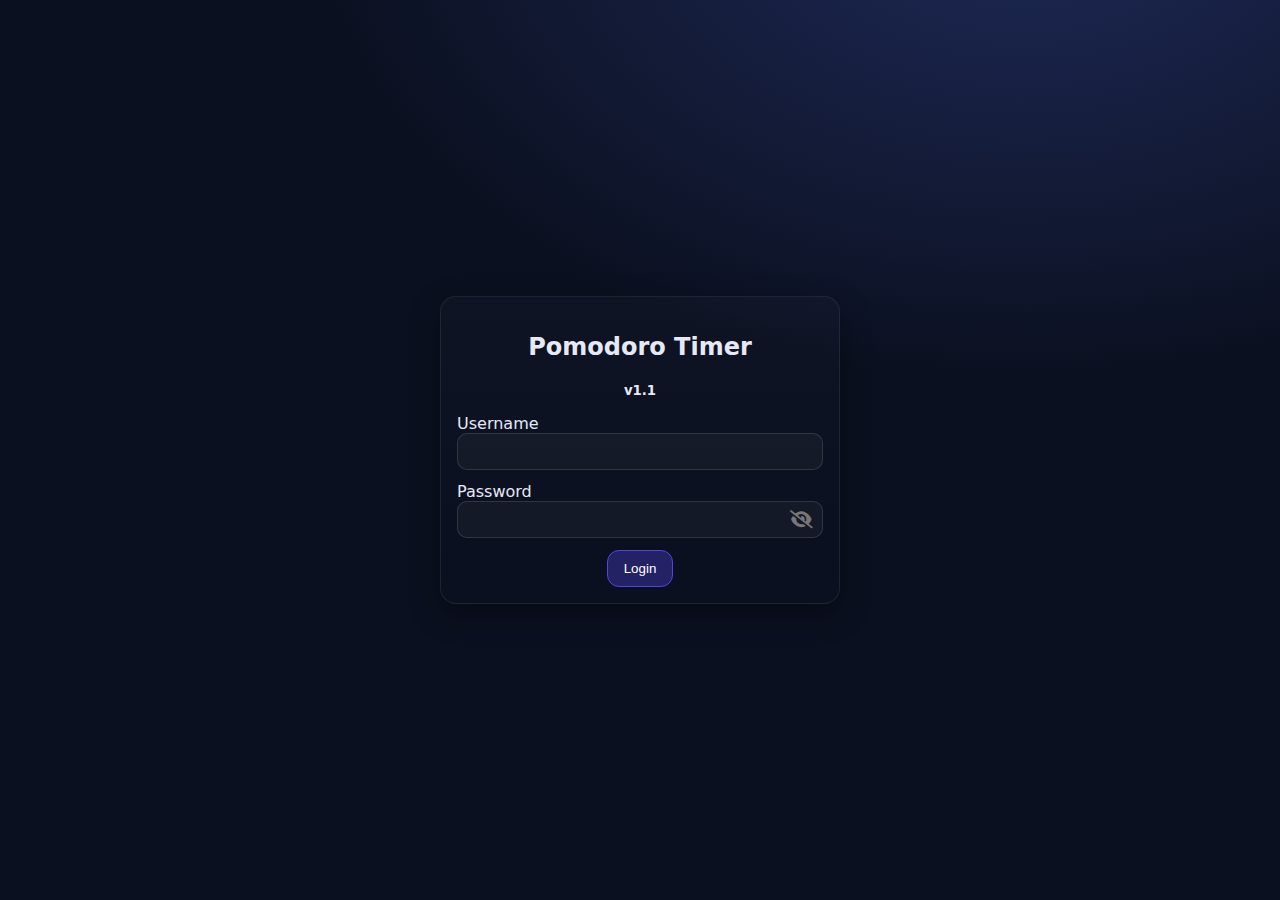
<file: index.html>
<!DOCTYPE html>
<html lang="en">
<head>
  <meta charset="utf-8" />
  <meta name="viewport" content="width=device-width, initial-scale=1" />
  <title>Login - Pomodoro Timer</title>
  <link rel="stylesheet" href="styles.css" />
  <link rel="icon" href="data:," />

  <!-- Font Awesome for eye/eye-slash icons -->
  <link rel="stylesheet" href="https://cdnjs.cloudflare.com/ajax/libs/font-awesome/6.5.0/css/all.min.css">

  <style>
    body {
      display: flex;
      justify-content: center;
      align-items: center;
      height: 100vh;
      margin: 0;
    }
    .login-card {
      width: 100%;
      max-width: 400px;
      position: relative;
    }
    .login-card label {
      display: block;
      margin-bottom: 12px;
    }
    .login-card input[type="text"],
    .login-card input[type="password"] {
      width: 100%;
      padding-right: 40px; /* make space for eye icon */
    }
    .password-wrapper {
      position: relative;
    }
    .toggle-password {
      position: absolute;
      right: 10px;
      top: 50%;
      transform: translateY(-50%);
      cursor: pointer;
      font-size: 18px;
      color: var(--fg-muted, #777);
    }
    .toggle-password:hover {
      color: var(--brand, #4f46e5);
    }
  </style>
</head>
<body>
  <main class="login-card timer-card">
    <h2 style="text-align:center; margin-bottom:16px;">Pomodoro Timer</h2>
    <h5 style="text-align:center; margin-bottom:16px;">v1.1 </h5>
    <form id="loginForm" class="settings">
      <div>
        <label>
          Username
          <input type="text" id="username" required />
        </label>
        <label>
          Password
          <div class="password-wrapper">
            <input type="password" id="password" required />
            <i id="togglePassword" class="fa-solid fa-eye-slash toggle-password"></i>
          </div>
        </label>
      </div>
      <div style="text-align:center; margin-top:12px;">
        <button type="submit" class="btn primary">Login</button>
      </div>
    </form>
    <p id="errorMsg" style="color: var(--danger); text-align:center; margin-top:10px; display:none;">
      Invalid username or password.
    </p>
  </main>

  <script>
    // ---------- Branding ----------
    const defaultPrefs = { themeColor: '#4f46e5', logoUrl: '' };
    function loadPrefs() {
      try {
        const raw = localStorage.getItem('pomodoro.pref.v1');
        return raw ? { ...defaultPrefs, ...JSON.parse(raw) } : defaultPrefs;
      } catch { return defaultPrefs; }
    }
    function applyBranding() {
      const prefs = loadPrefs();
      document.documentElement.style.setProperty('--brand', prefs.themeColor || defaultPrefs.themeColor);
    }
    applyBranding();

    // ---------- Show/Hide Password ----------
    const passwordField = document.getElementById("password");
    const toggleIcon = document.getElementById("togglePassword");

    toggleIcon.addEventListener("click", function () {
      const isHidden = passwordField.type === "password";
      passwordField.type = isHidden ? "text" : "password";
      toggleIcon.classList.toggle("fa-eye", isHidden);
      toggleIcon.classList.toggle("fa-eye-slash", !isHidden);
    });

    // ---------- Login ----------
    const form = document.getElementById('loginForm');
    const errorMsg = document.getElementById('errorMsg');

    form.addEventListener('submit', function(e){
      e.preventDefault();
      const user = document.getElementById('username').value.trim();
      const pass = document.getElementById('password').value.trim();

      if(user === "Admin" && pass === "Philippians413"){
        localStorage.setItem("loggedIn", "true");
        window.location.href = "login.html"; // redirect to Pomodoro app
      } else {
        errorMsg.style.display = "block";
      }
    });
  </script>
</body>
</html>
</file>
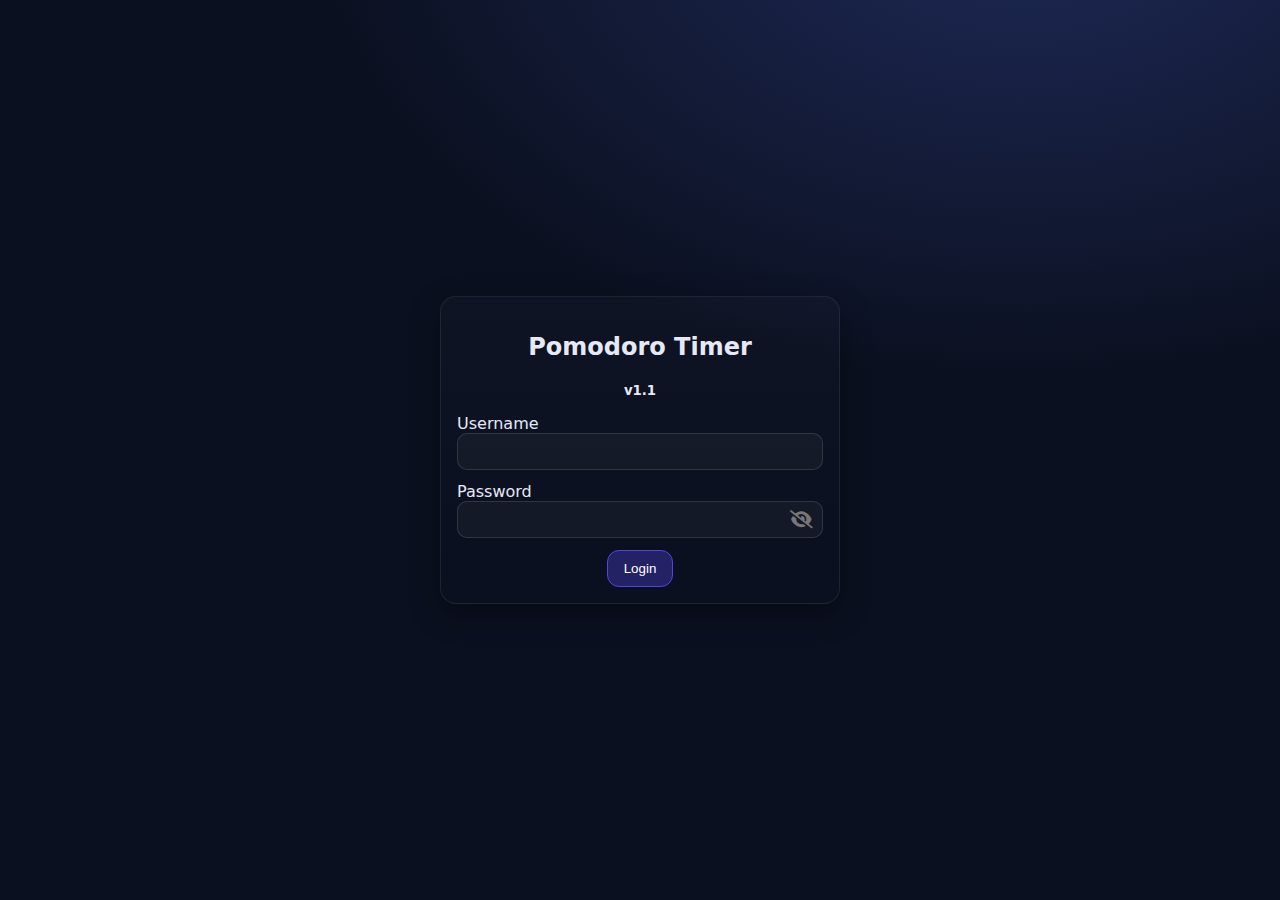
<file: login.html>
<!DOCTYPE html>
<html lang="en">
<head>
  <meta charset="utf-8" />
  <meta name="viewport" content="width=device-width, initial-scale=1" />
  <title>Pomodoro Timer</title>
  <link rel="stylesheet" href="styles.css" />
  <link rel="icon" href="data:," />
  <style>
    /* Make canvas responsive */
    #weekChart {
      width: 100% !important;
      height: auto !important;
      max-width: 100%;
      display: block;
    }
  </style>
</head>
<body>
  <!-- ✅ Login Protection -->
  <script>
    if(localStorage.getItem("loggedIn") !== "true"){
      window.location.href = "index.html"; // send back to login page
    }
  </script>

  <header class="app-header">
    <div class="brand">
      <img id="brandLogo" alt="Logo" />
      <h1>Pomodoro Timer</h1>
    </div>
    <div class="brand-controls">
      <label class="inline">
        Theme color:
        <input type="color" id="themeColor" value="#4f46e5" />
      </label>
      <label class="inline">
        Logo URL:
        <input type="url" id="logoUrl" placeholder="https://example.com/logo.png" />
      </label>
      <button id="applyBrand" class="btn sm">Apply</button>
      <!-- ✅ Optional Logout -->
      <button id="logoutBtn" class="btn danger sm">Logout</button>
    </div>
  </header>

  <main class="container">
    <section class="timer-card">
      <div class="mode-tabs" role="tablist" aria-label="Timer modes">
        <button class="tab active" data-mode="work">Work</button>
        <button class="tab" data-mode="short">Short Break</button>
        <button class="tab" data-mode="long">Long Break</button>
      </div>

      <div class="timer-display">
        <div id="countdown">25:00</div>
        <div class="cycle-info">
          <span>Completed Pomodoros today: <strong id="todayCount">0</strong></span>
          <span>Cycle: <strong id="cycleLabel">1 / 4</strong></span>
        </div>
      </div>

      <div class="controls">
        <button id="startBtn" class="btn primary">Start</button>
        <button id="pauseBtn" class="btn">Pause</button>
        <button id="resetBtn" class="btn">Reset</button>
        <button id="skipBtn" class="btn danger">Skip</button>
      </div>

      <details class="settings">
        <summary>Customize Durations</summary>
        <div class="grid">
          <label>
            Work (min)
            <input type="number" id="workMins" min="1" max="120" value="25" />
          </label>
          <label>
            Short Break (min)
            <input type="number" id="shortMins" min="1" max="60" value="5" />
          </label>
          <label>
            Long Break (min)
            <input type="number" id="longMins" min="1" max="60" value="15" />
          </label>
          <label>
            Long break every N pomodoros
            <input type="number" id="longEvery" min="2" max="12" value="4" />
          </label>
        </div>
        <div class="grid">
          <label>
            Sounds
            <select id="soundLevel">
              <option value="quiet">Quiet</option>
              <option value="normal" selected>Normal</option>
              <option value="loud">Loud</option>
              <option value="off">Off</option>
            </select>
          </label>
          <label class="checkbox">
            <input type="checkbox" id="notifyToggle" />
            Enable notifications
          </label>
          <button id="saveSettings" class="btn primary sm">Save Settings</button>
        </div>
      </details>
    </section>

    <section class="report-card">
      <h2>History</h2>
      <div class="stats">
        <div class="stat">
          <div class="stat-value" id="todayMinutes">0</div>
          <div class="stat-label">Focused minutes today</div>
        </div>
        <div class="stat">
          <div class="stat-value" id="weekTotal">0</div>
          <div class="stat-label">Pomodoros (last 7 days)</div>
        </div>
      </div>
      <!-- ✅ Removed fixed width/height -->
      <canvas id="weekChart" aria-label="Weekly bar chart"></canvas>
      <div class="export-row">
        <button id="exportCsv" class="btn sm">Export CSV</button>
        <button id="clearHistory" class="btn danger sm">Clear History</button>
      </div>
    </section>
  </main>

  <footer class="app-footer">
    <small>Anonymous-friendly • Works online • Use it responsibly • Data stored locally</small>
  </footer>

  <script src="app.js"></script>
  <script>
    // ✅ Logout functionality
    document.getElementById("logoutBtn").addEventListener("click", function(){
      localStorage.removeItem("loggedIn");
      window.location.href = "index.html"; // back to login
    });
  </script>
</body>
</html>
</file>
<file: styles.css>
:root{
  --brand: #4f46e5;
  --bg: #0b1020;
  --panel: #121a33;
  --text: #e6e9f5;
  --muted: #9aa3bc;
  --accent: #22d3ee;
  --danger: #ef4444;
  --ok: #10b981;
  --shadow: 0 10px 30px rgba(0,0,0,.35);
  --radius: 16px;
}

*{ box-sizing: border-box; }
html, body { height: 100%; }
body{
  margin:0;
  font-family: ui-sans-serif, system-ui, -apple-system, Segoe UI, Roboto, "Helvetica Neue", Arial;
  color: var(--text);
  background: radial-gradient(1200px 800px at 80% -100px, #1b264f 10%, var(--bg) 60%);
}

/* HEADER */
.app-header{
  display:flex; align-items:center; justify-content:space-between;
  padding:16px 20px; border-bottom:1px solid rgba(255,255,255,.06);
  background: rgba(0,0,0,.2); backdrop-filter: blur(6px);
  flex-wrap: wrap;
  gap: 12px;
}
.brand{ display:flex; align-items:center; gap:12px; flex:1 1 auto; }
.brand h1{ margin:0; font-size:1.25rem; letter-spacing:.3px; }
.brand img{ width:28px; height:28px; object-fit:contain; display:none; }

.brand-controls{ display:flex; gap:10px; align-items:end; flex-wrap:wrap; flex:1 1 100%; }
.inline{ display:flex; gap:8px; align-items:center; color: var(--muted); font-size:.9rem; flex:1; }
.inline input[type="url"]{ width:100%; min-width:180px; }

/* LAYOUT */
.container{
  display:grid; gap:20px; grid-template-columns: 1fr; padding: 24px;
  max-width: 980px; margin: 0 auto;
}

.timer-card, .report-card{
  background: linear-gradient(180deg, rgba(255,255,255,.02), rgba(255,255,255,.0));
  border: 1px solid rgba(255,255,255,.08);
  border-radius: var(--radius);
  box-shadow: var(--shadow);
  padding: 16px;
}

/* TIMER */
.mode-tabs{ display:flex; gap:8px; flex-wrap: wrap; }
.tab{
  background: transparent; color: var(--muted);
  border:1px solid rgba(255,255,255,.12); padding:10px 12px;
  border-radius: 999px; cursor:pointer; transition: .2s;
}
.tab.active, .tab:hover{
  color:white; border-color: var(--brand); box-shadow: 0 0 0 2px color-mix(in oklab, var(--brand) 30%, transparent);
}

.timer-display{
  text-align:center; padding: 10px 0 0 0;
}
#countdown{
  font-size: clamp(48px, 8vw, 120px);
  font-weight: 800; letter-spacing: 2px;
  line-height: 1.1; margin: 8px 0 2px;
  text-shadow: 0 6px 40px rgba(0,0,0,.35);
}
.cycle-info{
  display:flex; gap:18px; justify-content:center; color: var(--muted);
  flex-wrap: wrap;
}

/* CONTROLS */
.controls{ display:flex; gap:10px; justify-content:center; padding: 10px 0 2px; flex-wrap: wrap; }

.btn{
  background: rgba(255,255,255,.06);
  color: white; border:1px solid rgba(255,255,255,.12);
  border-radius: 12px; padding:10px 16px; cursor:pointer; transition: .2s;
}
.btn:hover{ transform: translateY(-1px); border-color: var(--brand); }
.btn.primary{ background: color-mix(in oklab, var(--brand) 35%, transparent); border-color: var(--brand); }
.btn.danger{ background: color-mix(in oklab, var(--danger) 35%, transparent); border-color: var(--danger); }
.btn.sm{ padding:8px 12px; font-size:.9rem; }

/* SETTINGS */
.settings{ margin-top: 6px; }
.settings summary{ cursor:pointer; color: var(--accent); }
.settings .grid{ display:grid; grid-template-columns: repeat(auto-fit, minmax(160px, 1fr)); gap:10px; margin-top:10px; }
.settings input, .settings select{
  width:100%; padding:10px; border-radius:10px; border:1px solid rgba(255,255,255,.12);
  background: rgba(255,255,255,.04); color:white;
}
.checkbox{ display:flex; align-items:center; gap:8px; user-select:none; }

/* REPORT */
.report-card h2{ margin-top:2px; }
.stats{
  display:grid; grid-template-columns: repeat(auto-fit, minmax(150px, 1fr)); gap:10px; margin-bottom: 8px;
}
.stat{
  border:1px solid rgba(255,255,255,.08); border-radius: 14px; padding:12px;
  background: rgba(255,255,255,.03);
}
.stat-value{ font-size: 28px; font-weight: 700; }
.stat-label{ color: var(--muted); font-size:.9rem; }

/* ✅ Responsive Chart */
#weekChart{
  width: 100% !important;
  height: auto !important;
  max-width: 100%;
  display: block;
}

.export-row{ display:flex; gap:8px; margin-top: 10px; flex-wrap: wrap; }

/* FOOTER */
.app-footer{
  padding: 14px 20px; color: var(--muted); text-align:center;
  border-top:1px solid rgba(255,255,255,.06); margin-top: 10px;
  font-size: 0.85rem;
}

/* Responsive tweaks */
@media (min-width: 700px){
  .brand-controls{ flex:1; }
}
@media (min-width: 900px){
  .container{ grid-template-columns: 1.1fr .9fr; }
}

:focus-visible{ outline: 2px solid var(--brand); outline-offset: 2px; }
</file>
